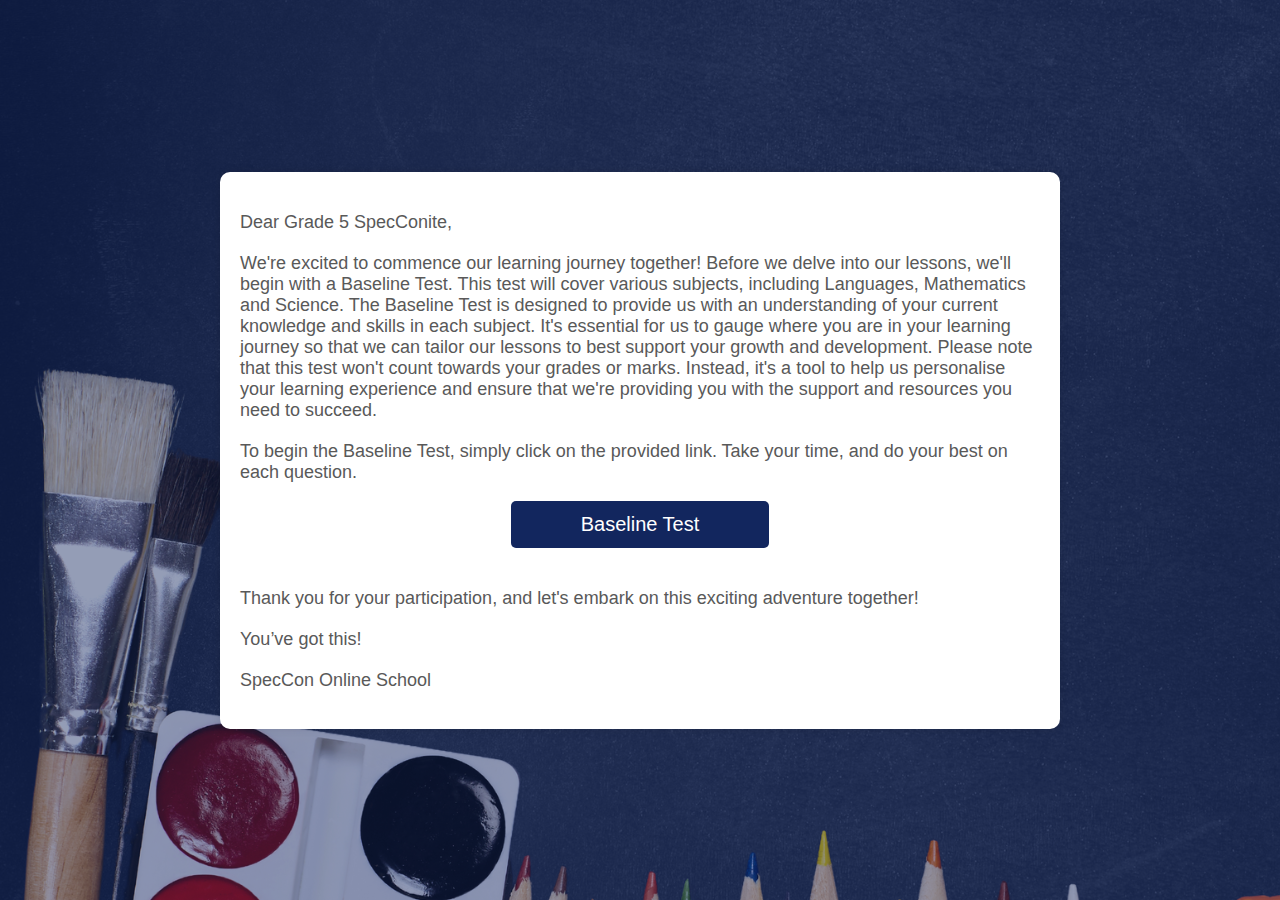
<file: Baseline.html>
<!DOCTYPE html>
<html lang="en">
<head>
    <meta charset="UTF-8">
    <meta name="viewport" content="width=device-width, initial-scale=1.0">
    <title>Login Page</title>
    <style>
        body {
            font-family: Arial, sans-serif;
            background-image: url('SpecCon Academy Background Image.png');
            margin: 0;
            padding: 0;
            display: flex;
            justify-content: center;
            align-items: center;
            height: 100vh;
        }

        .container {
            text-align: center;
            background-color: white; /* Change background color of container to white */
            padding: 20px;
            border-radius: 10px; /* Add border-radius to create rounded corners */
            box-shadow: 0 0 10px rgba(0, 0, 0, 0.1); /* Add shadow for depth */
            width: 80%; /* Increase width of the container */
            max-width: 800px; /* Set maximum width for responsiveness */
            margin: auto; /* Center the container */
        }

        .login-btn {
            background-color: #12265E;
            color: white;
            border: none;
            padding: 12px 70px; /* Increase padding to increase button size */
            font-size: 20px; /* Increase font size to increase button size */
            border-radius: 5px;
            cursor: pointer;
            text-decoration: none;
            display: inline-block;
            margin-bottom: 20px;
        }

        .login-btn:hover {
            background-color: #FF9C2A;
        }

       p {
    color: #595959; /* Text color */
    font-size: 18px; 
    text-align: left; /* Align paragraph text to the left */
    margin-top: 20px; /* Add some top margin */
}

    </style>
</head>
<body>
    <div class="container">
        

        <p>Dear Grade 5 SpecConite,</p>

<p>We're excited to commence our learning journey together! Before we delve into our lessons, we'll begin with a Baseline Test. This test will cover various subjects, including Languages, Mathematics and Science.

The Baseline Test is designed to provide us with an understanding of your current knowledge and skills in each subject. It's essential for us to gauge where you are in your learning journey so that we can tailor our lessons to best support your growth and development.

Please note that this test won't count towards your grades or marks. Instead, it's a tool to help us personalise your learning experience and ensure that we're providing you with the support and resources you need to succeed.</p>

<p>To begin the Baseline Test, simply click on the provided link. Take your time, and do your best on each question.</p>
<button onclick="location.href='file:///C:/Users/Speccon/Documents/SpecCon%20Academic/Choose%20Term.html'" class="login-btn">Baseline Test</button>
   

<p>Thank you for your participation, and let's embark on this exciting adventure together!</p>
<p>You’ve got this!</p>
<p>SpecCon Online School</p>
    </div>
</body>
</html>
</file>
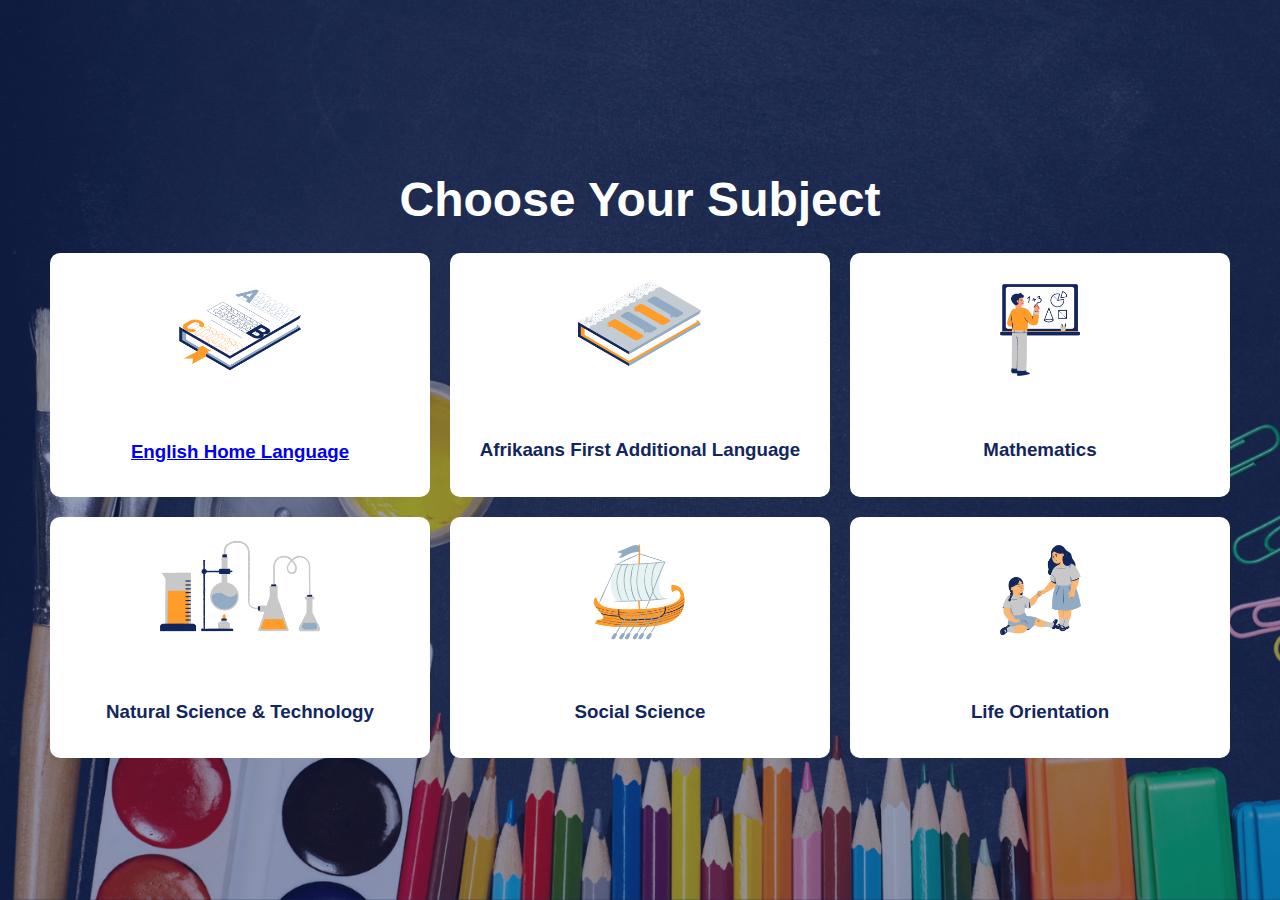
<file: Choose a subject.html>
<!DOCTYPE html>
<html lang="en">
<head>
    <meta charset="UTF-8">
    <meta name="viewport" content="width=device-width, initial-scale=1.0">
    <title>Choose Your Subject</title>
    <style>
        body {
            font-family: Arial, sans-serif;
            background-image: url('SpecCon Academy Background Image.png');
            margin: 0;
            padding: 0;
            display: flex;
            justify-content: center;
            align-items: center;
            height: 100vh;
            flex-direction: column; /* Align items in a column */
            background-size: cover; /* Make sure the background covers the entire viewport */
        }

        .subjects-row {
            display: flex;
            justify-content: center;
            width: 100%;
            max-width: 1200px; /* Adjust based on your preference */
            flex-wrap: wrap; /* Allow the subjects to wrap on smaller screens */
        }

        .subject-container {
            background-color: white;
            color: #12265e;
            padding: 1rem; /* Use relative units for padding */
            border-radius: 10px;
            margin: 10px;
            flex: 0 1 calc(33.333% - 20px); /* Adjust to take up a third of the row minus margin */
            text-align: center;
            box-sizing: border-box;
            display: flex;
            flex-direction: column;
            justify-content: center;
            align-items: center;
        }

        h2 {
            color: #ffffff;
            text-align: center;
            margin-bottom: 1rem; /* Use rem for margin */
            font-size: 3rem; /* Adjust font size */
            width: 100%;
        }

        img {
            width: 100%; /* Make images responsive */
            max-width: 180px; /* Limit the size */
            height: auto; /* Maintain aspect ratio */
            margin-bottom: 10px;
        }

        @media only screen and (max-width: 768px) {
            .subject-container {
                flex: 0 1 calc(50% - 20px); /* Each takes half of the row on smaller screens */
            }
        }

        @media only screen and (max-width: 480px) {
            .subject-container {
                flex: 0 1 calc(100% - 20px); /* Each takes full width on very small screens */
                padding: 0.5rem; /* Reduce padding on smaller screens */
            }
            h2 {
                font-size: 1.8rem; /* Adjust heading size for small screens */
            }
        }
    </style>
</head>
<body>
    <h2>Choose Your Subject</h2>
    <div class="subjects-row">
        <div class="subject-container">
            <a href="file:///C:/Users/Speccon/Documents/SpecCon%20Academic/Profile%20of%20a%20term.html">
                <img src="English Home Language.png" alt="English Home Language">
                <h3>English Home Language</h3>
        </a>
        </div>
        <div class="subject-container">
            <img src="Afrikaans First Additional Language.png" alt="Afrikaans First Additional Language">
            <h3>Afrikaans First Additional Language</h3>
        </div>
        <div class="subject-container">
            <img src="Mathematics.png" alt="Mathematics">
            <h3>Mathematics</h3> 
        </div>
    </div>
    <div class="subjects-row">
        <div class="subject-container">
            <img src="Natural Science & Technology.png" alt="Natural Science & Technology">
            <h3>Natural Science & Technology</h3> 
        </div>
        <div class="subject-container">
            <img src="Social Science.png" alt="Social Science">
            <h3>Social Science</h3>
        </div>
        <div class="subject-container">
            <img src="Life Orientation.png" alt="Life Orientation">
            <h3>Life Orientation</h3>
        </div>
    </div>
</body>
</html>
</file>
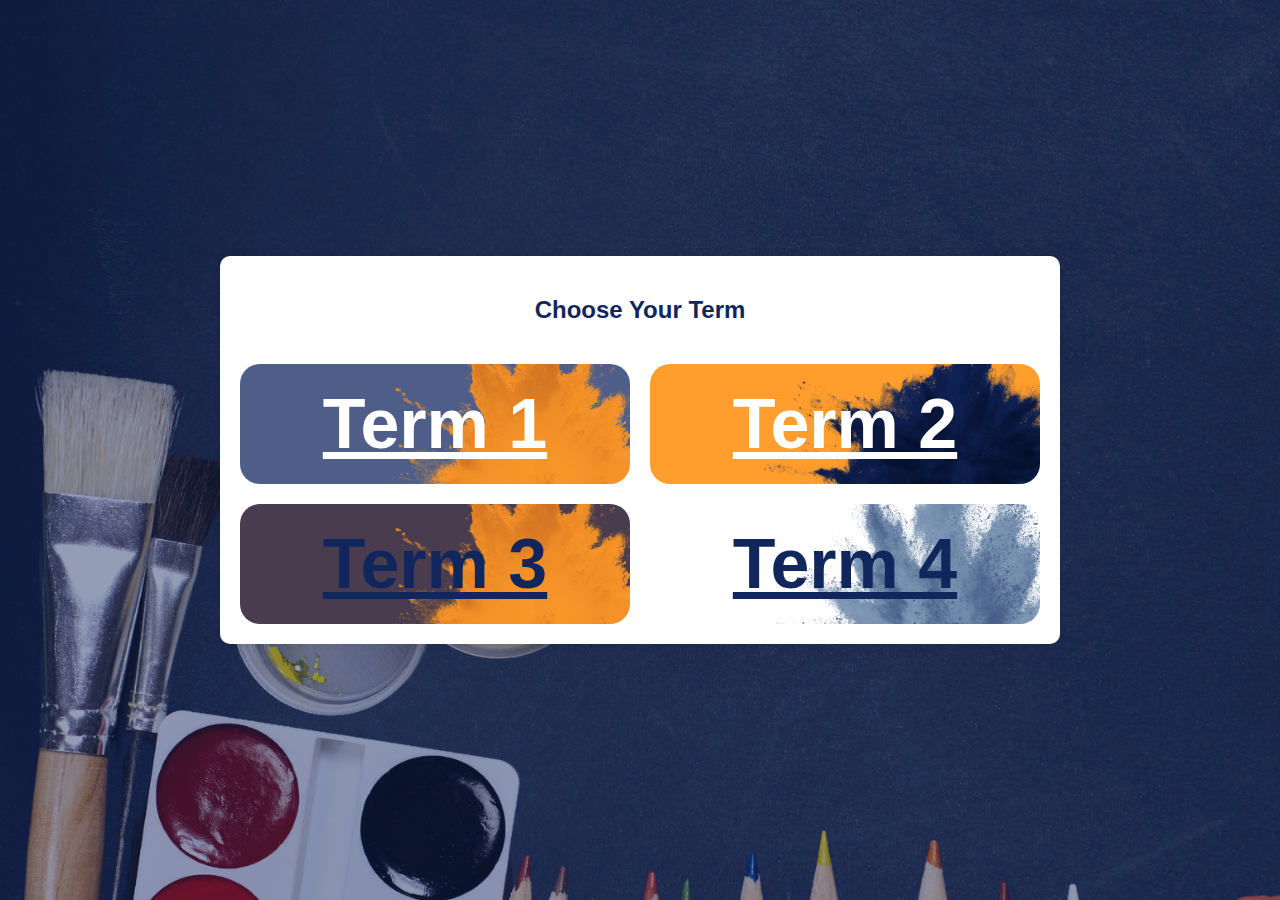
<file: Choose Term.html>
<!DOCTYPE html>
<html lang="en">
<head>
    <meta charset="UTF-8">
    <meta name="viewport" content="width=device-width, initial-scale=1.0">
    <title>Choose Your Term</title>
    <style>
        body {
            font-family: Arial, sans-serif;
            background-image: url('SpecCon Academy Background Image.png');
            margin: 0;
            padding: 0;
            display: flex;
            justify-content: center;
            align-items: center;
            height: 100vh;
        }

        .container {
            background-color: white;
            padding: 20px;
            border-radius: 10px;
            box-shadow: 0 0 10px rgba(0, 0, 0, 0.1);
            width: 80%;
            max-width: 800px;
            margin: auto;
            text-align: center;
            display: grid;
            grid-template-columns: repeat(2, 1fr); /* Two columns */
            gap: 20px; /* Gap between grid items */
        }

        .term-container {
            padding: 20px;
            border-radius: 20px;
            background-size: cover;
            background-position: center;
            display: flex;
            justify-content: center;
            align-items: center;
            font-size: 70px;
            font-weight: bold;
            cursor: pointer; /* Change cursor to pointer on hover */
        }

        .term-container:nth-child(odd) {
             background-image: url('Term1.png'); 
			 color: #12265e;
        }

        .term-container:nth-child(even) {
            background-image: url('Term2.png'); 
            color: #ffffff /* Change text color to white */
        }

        .term-container:nth-child(3) {
            background-image: url('Term3.png');
			color: #ffffff;
        }

        .term-container:nth-child(4) {
           background-color: #e67e22;
		   color: #12265E;
		   
        }

        h2 {
            color: #12265E;
            grid-column: 1 / -1; /* Span across all columns */
        }
    </style>
</head>
<body>
    <div class="container">
        <h2>Choose Your Term</h2>
        <a href="file:///C:/Users/Speccon/Documents/SpecCon%20Academic/Choose%20a%20subject.html" class="term-container">
            Term 1
        </a>
        <a href="next_page_url2" class="term-container">
            Term 2
        </a>
        <a href="next_page_url3" class="term-container">
            Term 3
        </a>
        <a href="next_page_url4" class="term-container">
            Term 4
        </a>
    </div>
</body>
</html>
</file>
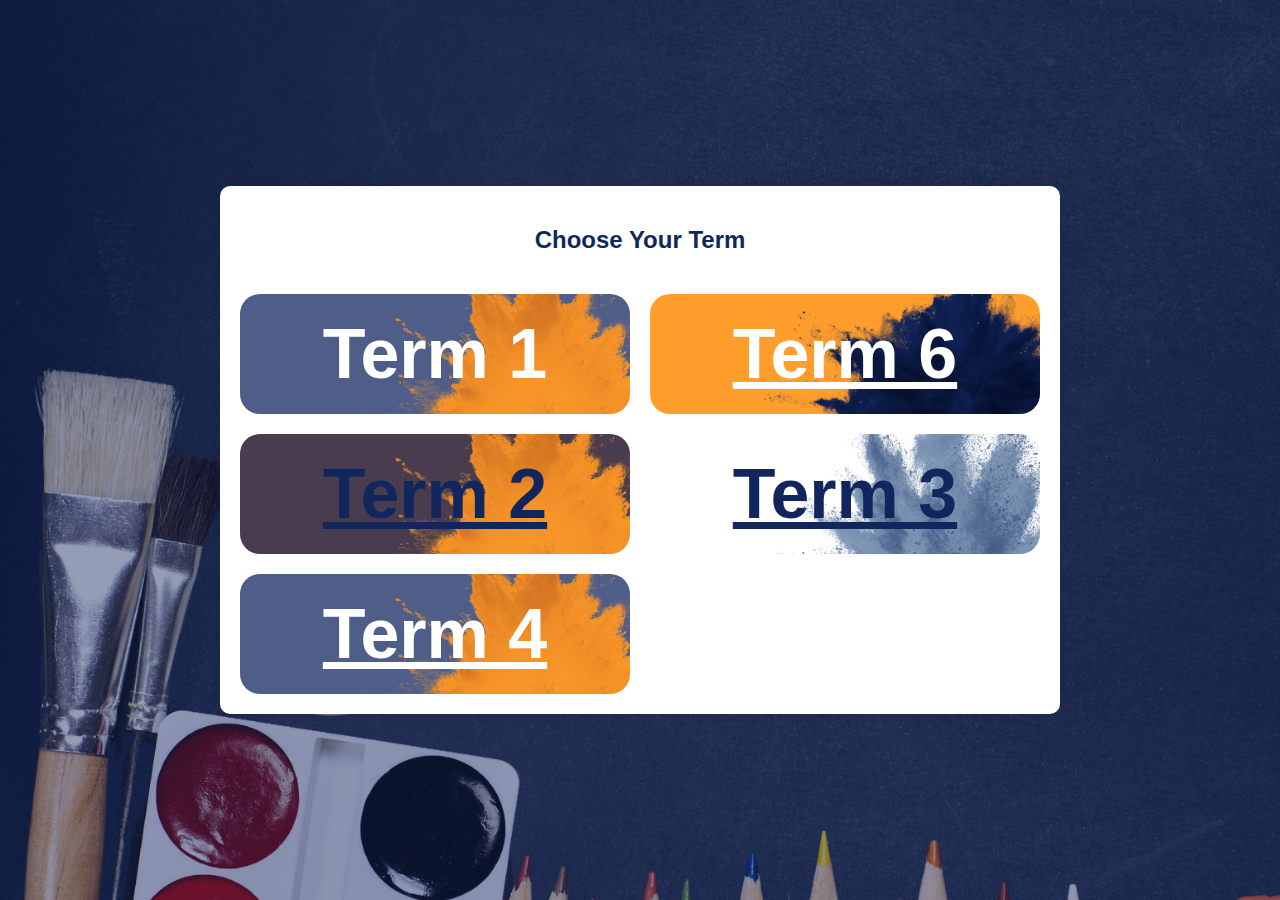
<file: newaccount.html>
<!DOCTYPE html>
<html lang="en">
<head>
    <meta charset="UTF-8">
    <meta name="viewport" content="width=device-width, initial-scale=1.0">
    <title>Choose Your Term</title>
    <style>
        body {
            font-family: Arial, sans-serif;
            background-image: url('SpecCon Academy Background Image.png');
            margin: 0;
            padding: 0;
            display: flex;
            justify-content: center;
            align-items: center;
            height: 100vh;
        }

        .container {
            background-color: white;
            padding: 20px;
            border-radius: 10px;
            box-shadow: 0 0 10px rgba(0, 0, 0, 0.1);
            width: 80%;
            max-width: 800px;
            margin: auto;
            text-align: center;
            display: grid;
            grid-template-columns: repeat(2, 1fr); /* Two columns */
            gap: 20px; /* Gap between grid items */
        }

        .term-container {
            padding: 20px;
            border-radius: 20px;
            background-size: cover;
            background-position: center;
            display: flex;
            justify-content: center;
            align-items: center;
            font-size: 70px;
            font-weight: bold;
            cursor: pointer; /* Change cursor to pointer on hover */
            transition: transform 0.5s; /* Add transition for transform property */
            perspective: 1000px; /* Perspective for 3D effect */
            position: relative; /* Position for absolute child */
        }

        .term-container:hover {
            transform: rotateY(180deg); /* Rotate container on hover */
        }

        .term-container:nth-child(odd) {
            background-image: url('Term1.png'); 
            color: #12265e;
        }

        .term-container:nth-child(even) {
            background-image: url('Term2.png'); 
            color: #ffffff; /* Change text color to white */
        }

        .term-container:nth-child(3) {
            background-image: url('Term3.png');
            color: #ffffff;
        }

        .term-container:nth-child(4) {
            background-color: #e67e22;
            color: #12265E;
        }

        h2 {
            color: #12265E;
            grid-column: 1 / -1; /* Span across all columns */
        }

        .term-back {
            transform: rotateY(180deg);
            backface-visibility: hidden;
            position: absolute;
            top: 0;
            left: 0;
            width: 100%;
            height: 100%;
            background-color: white;
            display: flex;
            justify-content: center;
            align-items: center;
            border-radius: 20px;
            padding: 20px;
            font-size: 18px;
            text-align: center;
        }
    </style>
</head>
<body>
    <div class="container">
        <h2>Choose Your Term</h2>
        <div class="term-container">
            Term 1
            <div class="term-back">
                English
            </div>
        </div>
        <a href="next_page_url2" class="term-container">
            Term 6
        </a>
        <a href="next_page_url2" class="term-container">
            Term 2
        </a>
        <a href="next_page_url3" class="term-container">
            Term 3
        </a>
        <a href="next_page_url4" class="term-container">
            Term 4
        </a>
    </div>
</body>
</html>
</file>
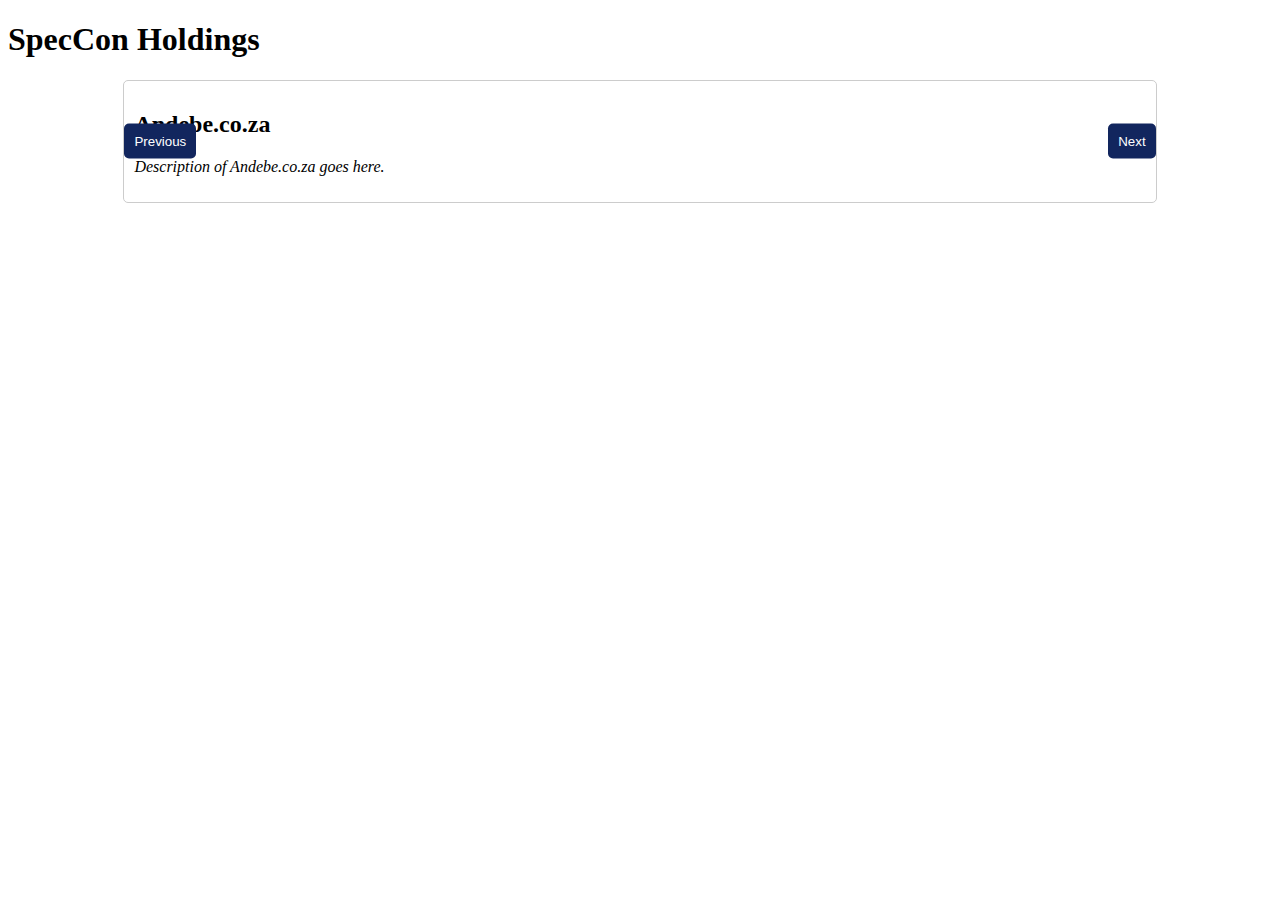
<file: SpecCon umbrella.html>
<!DOCTYPE html>
<html lang="en">
<head>
    <meta charset="UTF-8">
    <meta name="viewport" content="width=device-width, initial-scale=1.0">
    <title>SpecCon Holdings</title>
    <style>
        /* Carousel container styles */
        .carousel {
            width: 80%;
            margin: auto;
            position: relative;
            overflow: hidden;
            border: 1px solid #ccc;
            border-radius: 5px;
            padding: 10px;
        }

        /* Individual carousel items */
        .carousel-item {
            display: none;
        }

        /* Description styles */
        .description {
            font-style: italic;
            margin-top: 5px;
        }

        /* Button styles */
        .prev,
        .next {
            cursor: pointer;
            position: absolute;
            top: 50%;
            transform: translateY(-50%);
            padding: 10px;
            background-color: #12265E;
            color: white;
            border: none;
            border-radius: 5px;
            transition: background-color 0.3s;
        }

        .prev:hover,
        .next:hover {
            background-color: #FF9C2A;
        }

        .prev {
            left: 0;
        }

        .next {
            right: 0;
        }
    </style>
</head>
<body>
    <h1>SpecCon Holdings</h1>
    <div class="carousel">
        <!-- Carousel items -->
        <div class="carousel-item">
            <h2>Andebe.co.za</h2>
            <p class="description">Description of Andebe.co.za goes here.</p>
        </div>
        <div class="carousel-item">
            <h2>megrolowveld.com</h2>
            <p class="description">Description of megrolowveld.com goes here.</p>
        </div>
        <div class="carousel-item">
            <h2>infinitylearn.co.za</h2>
            <p class="description">Description of infinitylearn.co.za goes here.</p>
        </div>
        <div class="carousel-item">
            <h2>TAP.co.za</h2>
            <p class="description">Description of TAP.co.za goes here.</p>
        </div>
        <div class="carousel-item">
            <h2>elearning.co.za</h2>
            <p class="description">Description of elearning.co.za goes here.</p>
        </div>
        <div class="carousel-item">
            <h2>InfinityNPO.org</h2>
            <p class="description">Description of InfinityNPO.org goes here.</p>
        </div>
        
        <!-- Previous and Next buttons -->
        <button class="prev" onclick="prevSlide()">Previous</button>
        <button class="next" onclick="nextSlide()">Next</button>
    </div>

    <script>
        let slideIndex = 0;
        const slides = document.getElementsByClassName("carousel-item");

        // Function to show next slide
        function nextSlide() {
            slides[slideIndex].style.display = "none";
            slideIndex = (slideIndex + 1) % slides.length;
            slides[slideIndex].style.display = "block";
        }

        // Function to show previous slide
        function prevSlide() {
            slides[slideIndex].style.display = "none";
            slideIndex = (slideIndex - 1 + slides.length) % slides.length;
            slides[slideIndex].style.display = "block";
        }

        // Show the first slide initially
        slides[slideIndex].style.display = "block";
    </script>
</body>
</html>
</file>
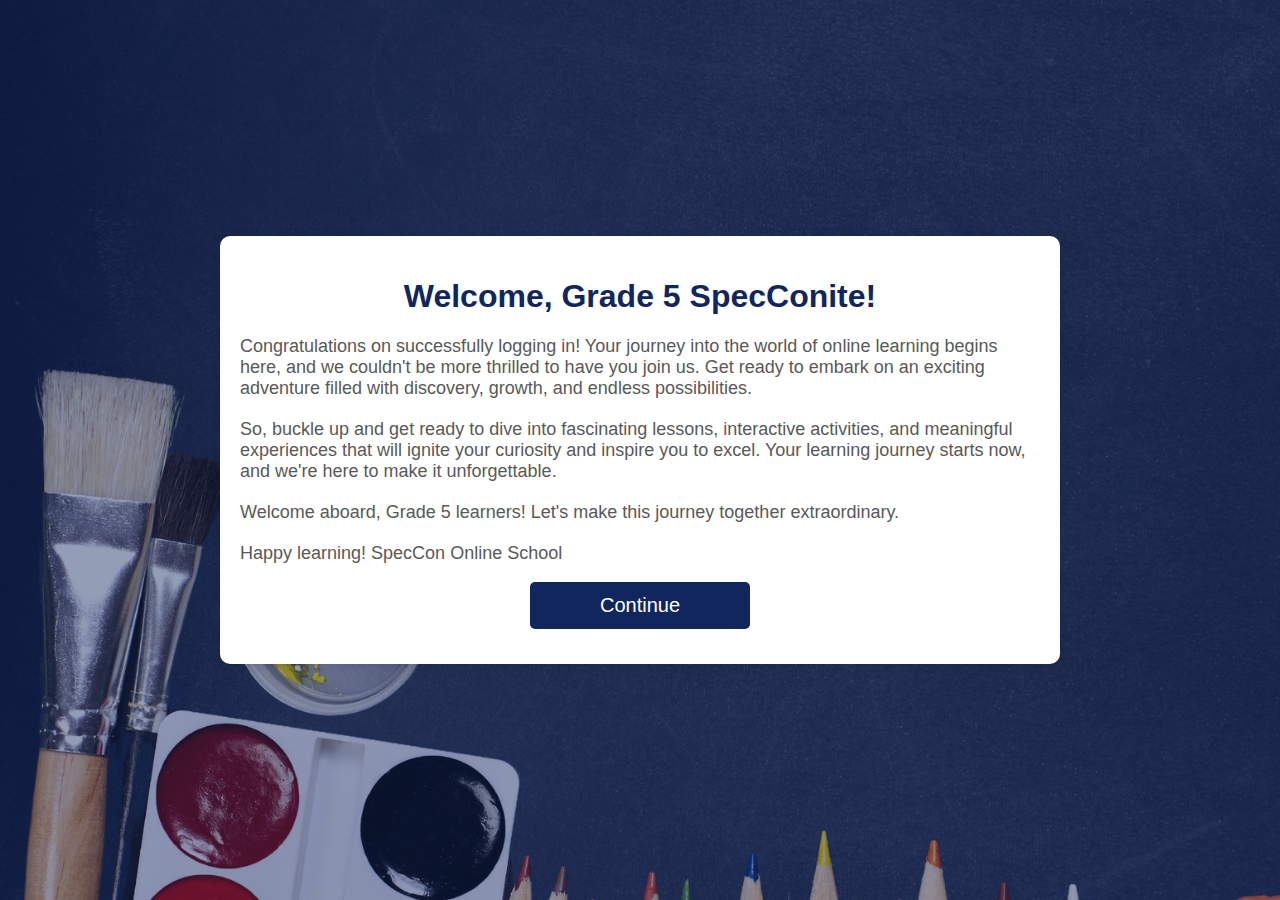
<file: Welcomespecconinte.html>
<!DOCTYPE html>
<html lang="en">
<head>
    <meta charset="UTF-8">
    <meta name="viewport" content="width=device-width, initial-scale=1.0">
    <title>Login Page</title>
    <style>
        body {
            font-family: Arial, sans-serif;
            background-image: url('SpecCon Academy Background Image.png');
            margin: 0;
            padding: 0;
            display: flex;
            justify-content: center;
            align-items: center;
            height: 100vh;
        }

        .container {
            text-align: center;
            background-color: white; /* Change background color of container to white */
            padding: 20px;
            border-radius: 10px; /* Add border-radius to create rounded corners */
            box-shadow: 0 0 10px rgba(0, 0, 0, 0.1); /* Add shadow for depth */
            width: 80%; /* Increase width of the container */
            max-width: 800px; /* Set maximum width for responsiveness */
            margin: auto; /* Center the container */
        }

        .login-btn {
            background-color: #12265E;
            color: white;
            border: none;
            padding: 12px 70px; /* Increase padding to increase button size */
            font-size: 20px; /* Increase font size to increase button size */
            border-radius: 5px;
            cursor: pointer;
            text-decoration: none;
            display: inline-block;
            margin-bottom: 15px;
        }

        .login-btn:hover {
            background-color: #FF9C2A;
        }

      p {
    color: #595959; /* Text color */
    font-size: 18px; 
    text-align: left; /* Align paragraph text to the left */
    margin-top: 20px; /* Add some top margin */
}

    </style>
</head>
<body>
    <div class="container">
        
        <H1 style="color:#12265E;">Welcome, Grade 5 SpecConite!</H1>
        <p>Congratulations on successfully logging in! Your journey into the world of online learning begins here, and we couldn't be more thrilled to have you join us. Get ready to embark on an exciting adventure filled with discovery, growth, and endless possibilities.</p>
        <p>So, buckle up and get ready to dive into fascinating lessons, interactive activities, and meaningful experiences that will ignite your curiosity and inspire you to excel. Your learning journey starts now, and we're here to make it unforgettable.</p>
        <p>Welcome aboard, Grade 5 learners! Let's make this journey together extraordinary.</p>
        <p>Happy learning! SpecCon Online School</p>
        <button onclick="location.href='Baseline.html'" class="login-btn">Continue</button>


    </div>
</body>
</html>
</file>
